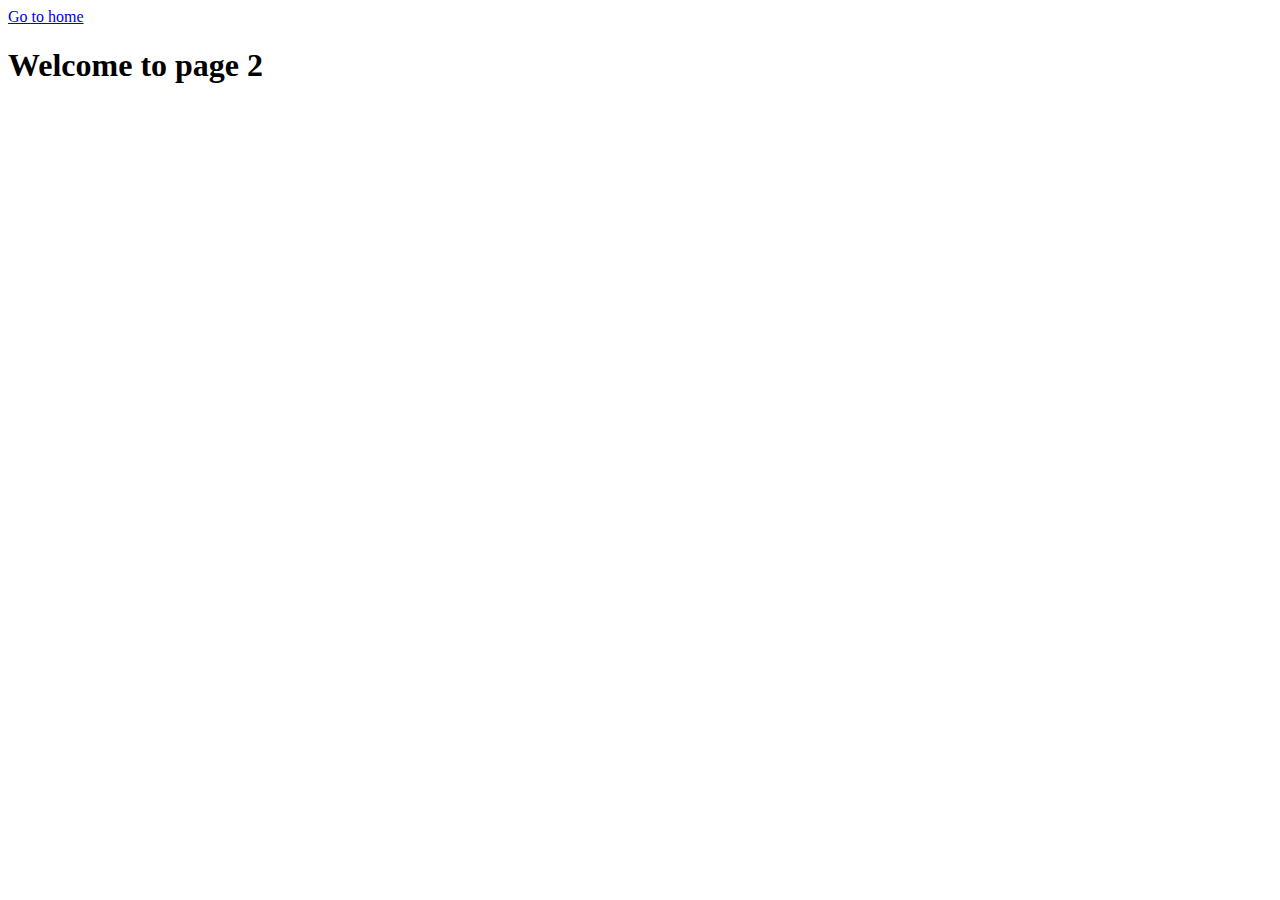
<file: page-2.html>
<!DOCTYPE html>
<html lang="en">
  <head>
    <meta charset="UTF-8" />
    <meta http-equiv="X-UA-Compatible" content="IE=edge" />
    <meta name="viewport" content="width=device-width, initial-scale=1.0" />
    <title>Page 2</title>
  </head>
  <body>
    <section>
      <a href="./index.html">Go to home</a>
      <h1>Welcome to page 2</h1>
    </section>
  </body>
</html>
</file>
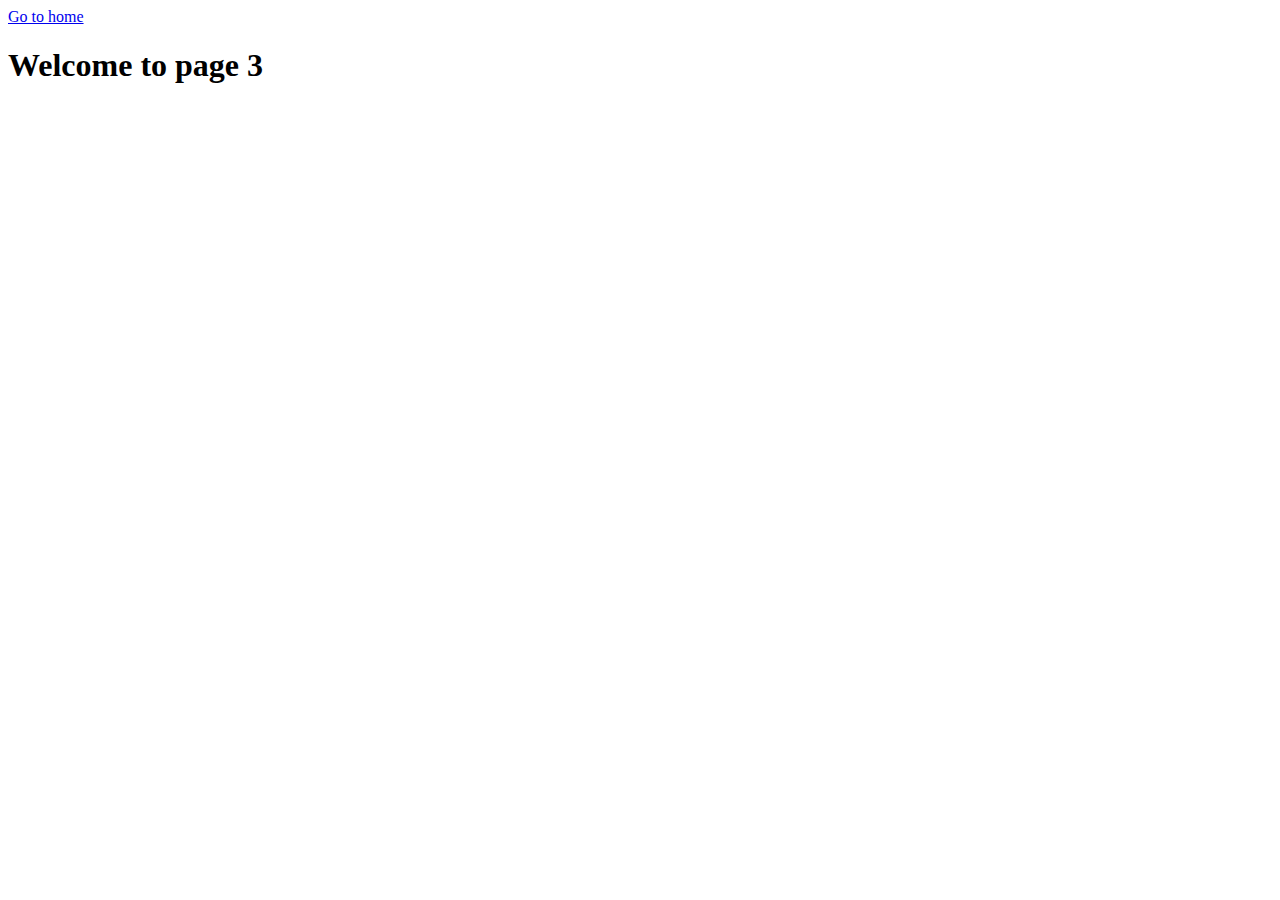
<file: page-3.html>
<!DOCTYPE html>
<html lang="en">
  <head>
    <meta charset="UTF-8" />
    <meta http-equiv="X-UA-Compatible" content="IE=edge" />
    <meta name="viewport" content="width=device-width, initial-scale=1.0" />
    <title>Page 3</title>
  </head>
  <body>
    <section>
      <a href="./index.html">Go to home</a>
      <h1>Welcome to page 3</h1>
    </section>
  </body>
</html>
</file>
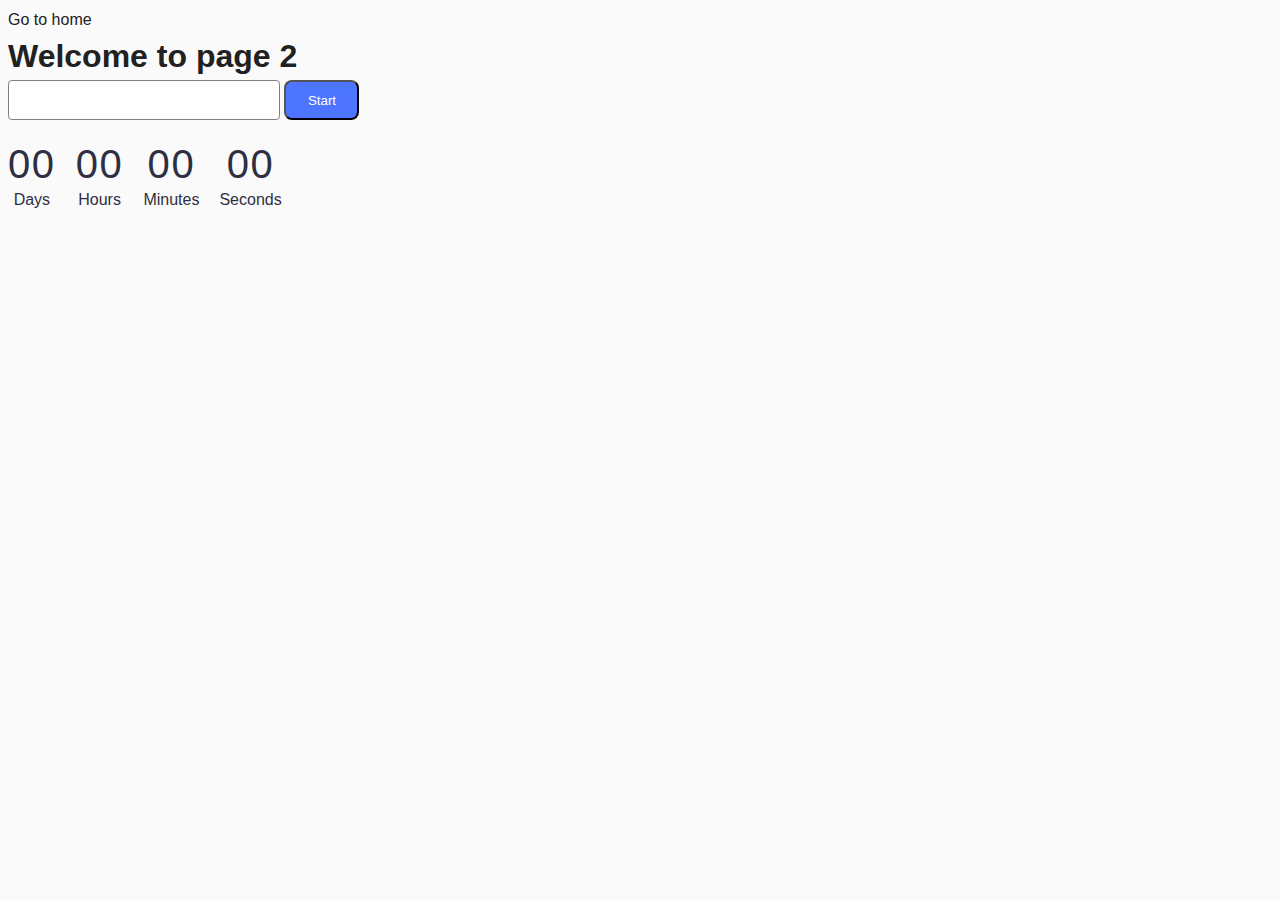
<file: src/1-timer.html>
<!DOCTYPE html>
<html lang="en">
  <head>
    <meta charset="UTF-8" />
    <meta http-equiv="X-UA-Compatible" content="IE=edge" />
    <meta name="viewport" content="width=device-width, initial-scale=1.0" />
    <title>Timer</title>
    <link rel="stylesheet" href="./css/styles.css" />
  </head>
  <body>
    <section>
      <a href="./index.html">Go to home</a>
      <h1>Welcome to page 2</h1>

      <input type="text" id="datetime-picker" />
      <button type="button" data-start>Start</button>

      <div class="timer">
        <div class="field">
          <span class="value" data-days>00</span>
          <span class="label">Days</span>
        </div>
        <div class="field">
          <span class="value" data-hours>00</span>
          <span class="label">Hours</span>
        </div>
        <div class="field">
          <span class="value" data-minutes>00</span>
          <span class="label">Minutes</span>
        </div>
        <div class="field">
          <span class="value" data-seconds>00</span>
          <span class="label">Seconds</span>
        </div>
      </div>
      <script type="module" src="./js/1-timer.js"></script>
    </section>
  </body>
</html>
</file>
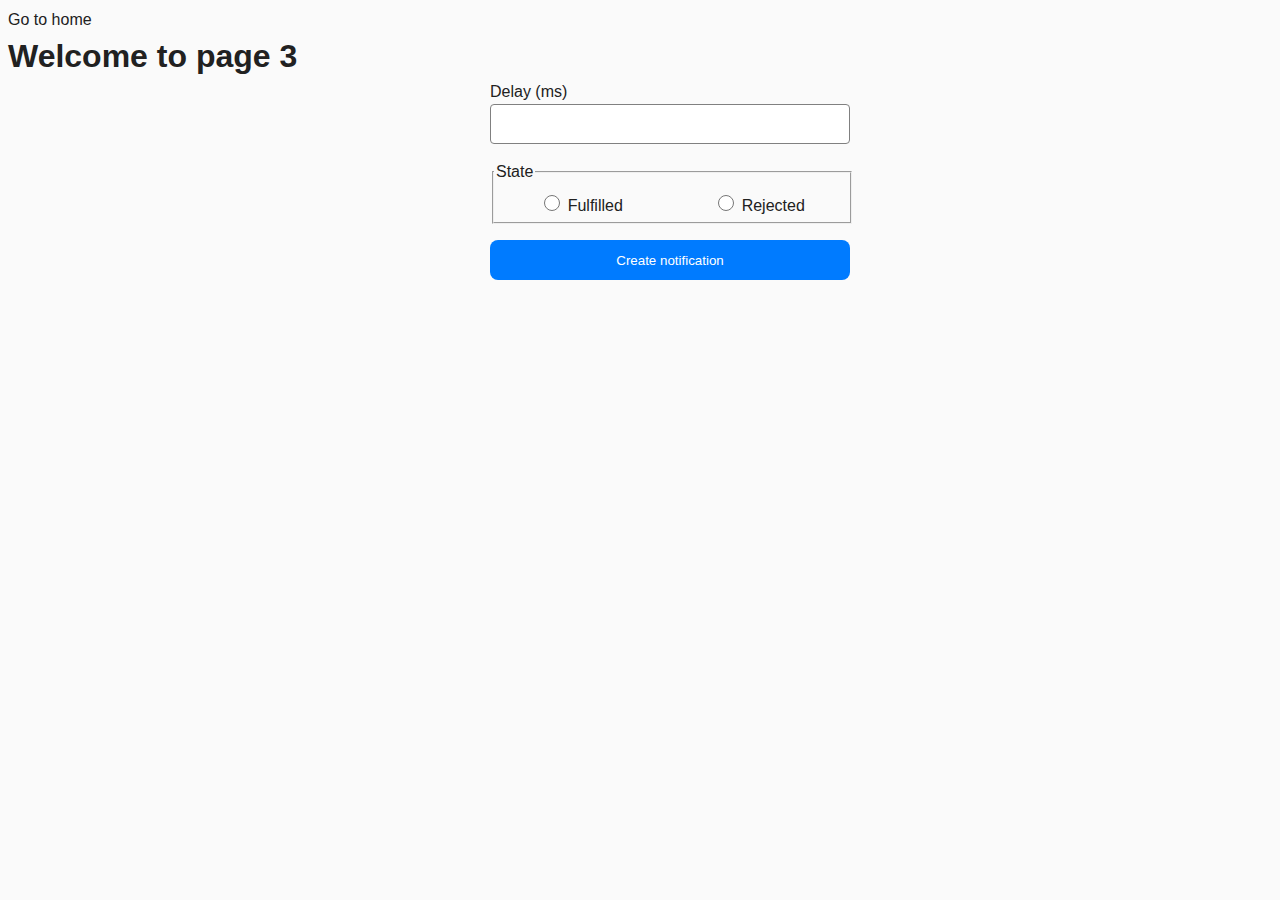
<file: src/2-snackbar.html>
<!DOCTYPE html>
<html lang="en">
  <head>
    <meta charset="UTF-8" />
    <meta http-equiv="X-UA-Compatible" content="IE=edge" />
    <meta name="viewport" content="width=device-width, initial-scale=1.0" />
    <title>Snackbar</title>
    <link rel="stylesheet" href="./css/styles.css" />
  </head>
  <body>
    <section>
      <a href="./index.html">Go to home</a>
      <h1>Welcome to page 3</h1>
    </section>

    <form class="form" id="createForm">
      <label>
        Delay (ms)
        <input type="number" id="delay" name="delay" required />
      </label>

      <fieldset>
        <legend>State</legend>
        <label>
          <input type="radio" name="state" value="fulfilled" required />
          Fulfilled
        </label>
        <label>
          <input type="radio" name="state" value="rejected" required />
          Rejected
        </label>
      </fieldset>
      <button type="submit">Create notification</button>
    </form>

    <script type="module" src="./js/2-snackbar.js"></script>
  </body>
</html>
</file>
<file: src/css/styles.css>
/**
  |============================
  | include css partials with
  | default @import url()
  |============================
*/
@import url('./reset.css');
@import url('./1-timer.css');
@import url('./2-snackbar.css');
</file>
